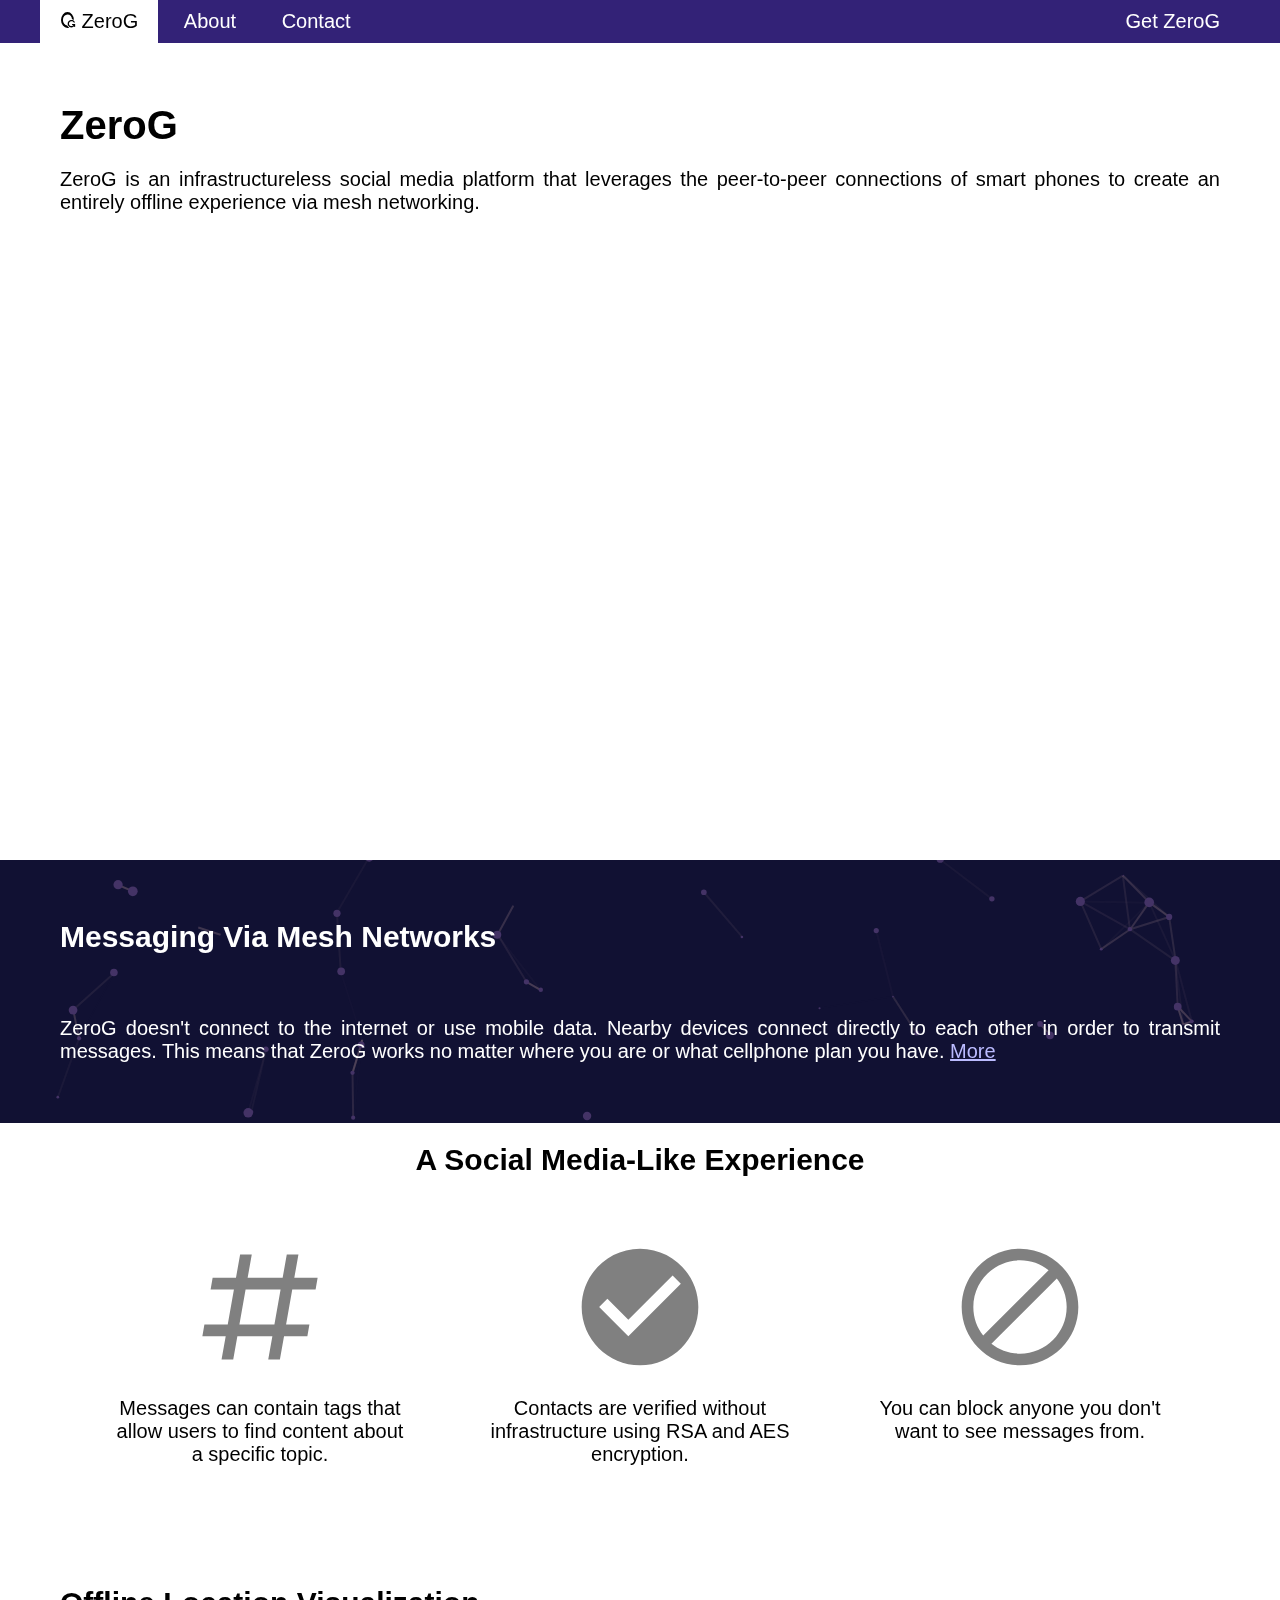
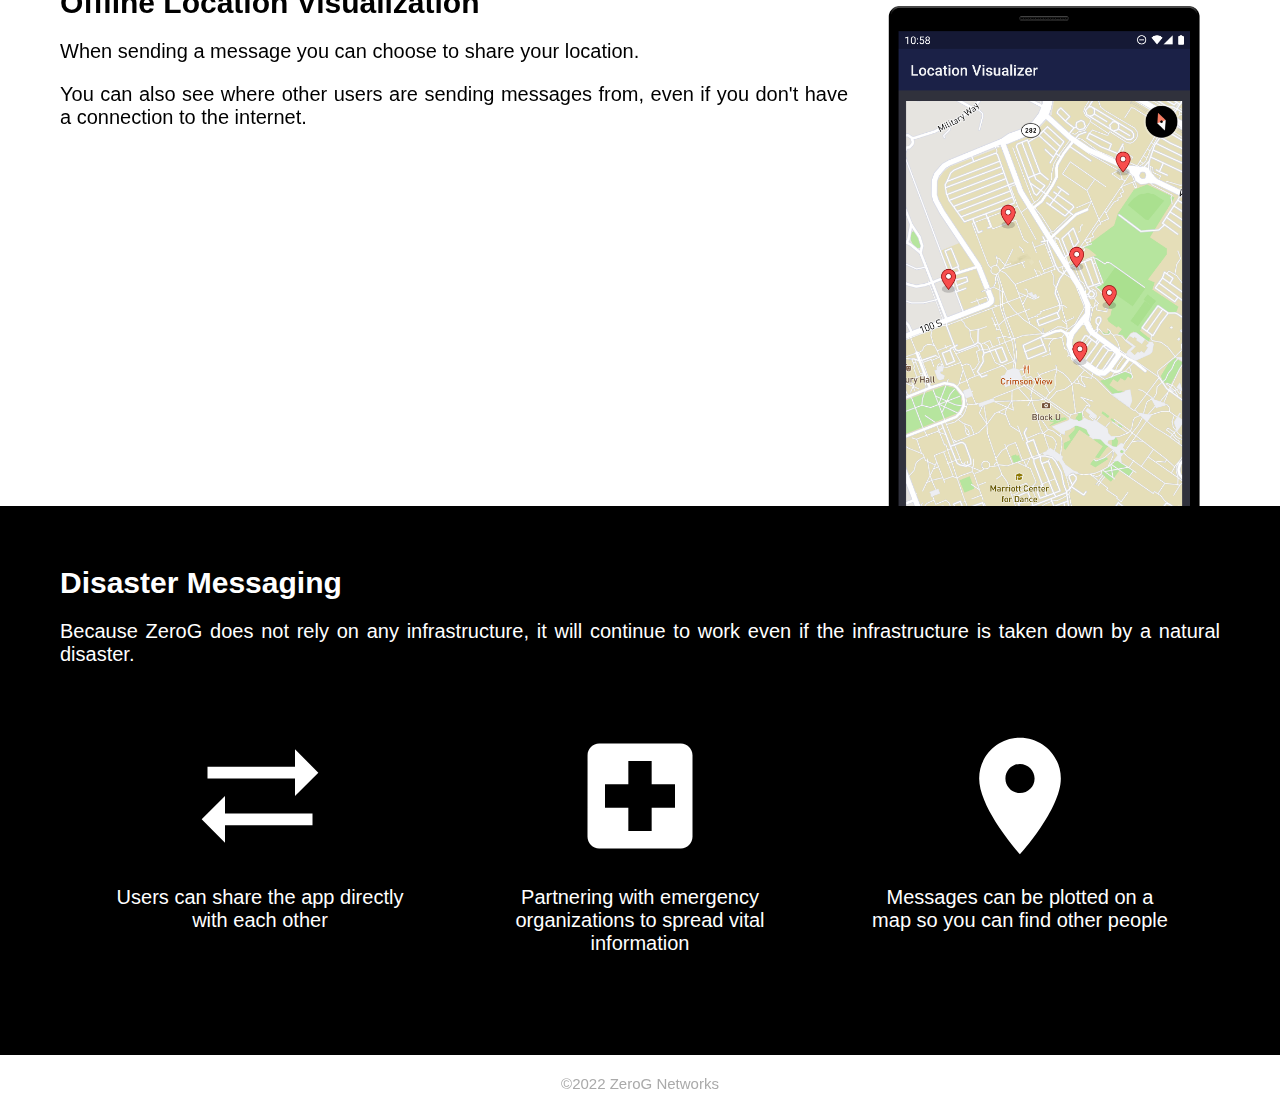
<file: index.html>
<!DOCTYPE html>
<html lang="en">

<head>
  <meta charset="utf-8" />
  <title>ZeroG: Infrastructureless Messaging</title>

  <meta name="description" content="ZeroG Networks: an adroid app for Infrastructureless Messaging">
  <meta name="viewport"
    content="width=device-width, initial-scale=1.0, minimum-scale=1.0, maximum-scale=1.0, user-scalable=no">

  <link rel="stylesheet" media="screen" href="css/general.css">
  <link rel="stylesheet" media="screen" href="css/header.css">
  <link rel="stylesheet" media="screen" href="css/main.css">
  <link rel="stylesheet" media="screen" href="css/side_by_side.css">
  <link rel="stylesheet" media="screen" href="css/particles.css">
  <link rel="stylesheet" media="screen" href="css/footer.css">

  <link rel="icon" type="image/png" href="favicon.png">
</head>

<body>
  <div id="header">
    <div id="nav" class="content">
      <ul class="left">
        <li><a href="index.html" class="current disable"><img src="images/simple_icon_black.svg" /> ZeroG</a></li>
        <li><a href="about.html">About</a></li>
        <li><a href="contact.html">Contact</a></li>
      </ul>

      <ul class="right">
        <li><a href="get_landing.html">Get ZeroG</a></li>
      </ul>
    </div>
  </div>

  <div id="main">
    <div class="section content">
      <h1>ZeroG</h1>
      <p>ZeroG is an infrastructureless social media platform that leverages the peer-to-peer connections of smart
        phones
        to create an entirely offline experience via mesh networking.</p>
    </div>

    <div class="section content" style="max-width: 900px">
      <div class="video yt">
        <iframe src="https://www.youtube.com/embed/QpBJmgVj8P4" frameborder="0"
          allow="accelerometer; autoplay; encrypted-media; gyroscope; picture-in-picture" allowfullscreen></iframe>
      </div>
    </div>

    <div class="background">
      <div id="particles-js"></div>

      <div class="section content" style="color: white">
        <h2>Messaging Via Mesh Networks</h2>
        <p>&nbsp;</p>
        <p>ZeroG doesn't connect to the internet or use mobile data. Nearby devices connect directly to each other in
          order to transmit messages. This means that ZeroG works no matter where you are or what cellphone plan you
          have. <a href="moreInfo.html#why_infrastructureless">More</a></p>
      </div>
    </div>

    <div class="section content">
      <h2 class="center-text">A Social Media-Like Experience</h2>

      <div class="side-by-side">
        <div class="element">
          <img src="images/icons/md_pound.svg" />
          <p>Messages can contain tags that allow users to find content about a specific topic.</p>
        </div>

        <div class="element">
          <img src="images/icons/verify.svg" />
          <p>Contacts are verified without infrastructure using RSA and AES encryption.</p>
        </div>

        <div class="element">
          <img src="images/icons/block.svg" />
          <p>You can block anyone you don't want to see messages from.</p>
        </div>
      </div>
    </div>

    <div class="section content">
      <img src="images/location-cropped.png" class="right inessential collide-bottom" />
      <h2>Offline Location Visualization</h2>
      <p>When sending a message you can choose to share your location.</p>
      <p>You can also see where other users are sending messages from, even if you don't have a connection to the
        internet.</p>
    </div>

    <div class="background image parallax"
      style="background-image: url('images/disaster-cropped.jpg'), url('images/disaster_lowres.jpg')">
      <div class="section content">
        <h2>Disaster Messaging</h2>
        <p>Because ZeroG does not rely on any infrastructure, it will continue to work even if the infrastructure is
          taken down by a natural disaster.</p>

        <div class="side-by-side">
          <div class="element">
            <img src="images/icons/share.svg" />
            <p>Users can share the app directly with each other</p>
          </div>

          <div class="element">
            <img src="images/icons/md_emergency.svg" />
            <p>Partnering with emergency organizations to spread vital information</p>
          </div>

          <div class="element">
            <img src="images/icons/location.svg" />
            <p>Messages can be plotted on a map so you can find other people</p>
          </div>
        </div>
      </div>
    </div>
  </div>

  <div id="footer" class="content">
    <p>&copy;2022 ZeroG Networks</P>
  </div>

  <script src="js/particles.js"></script>
  <script src="js/app.js"></script>
</body>

</html>
</file>
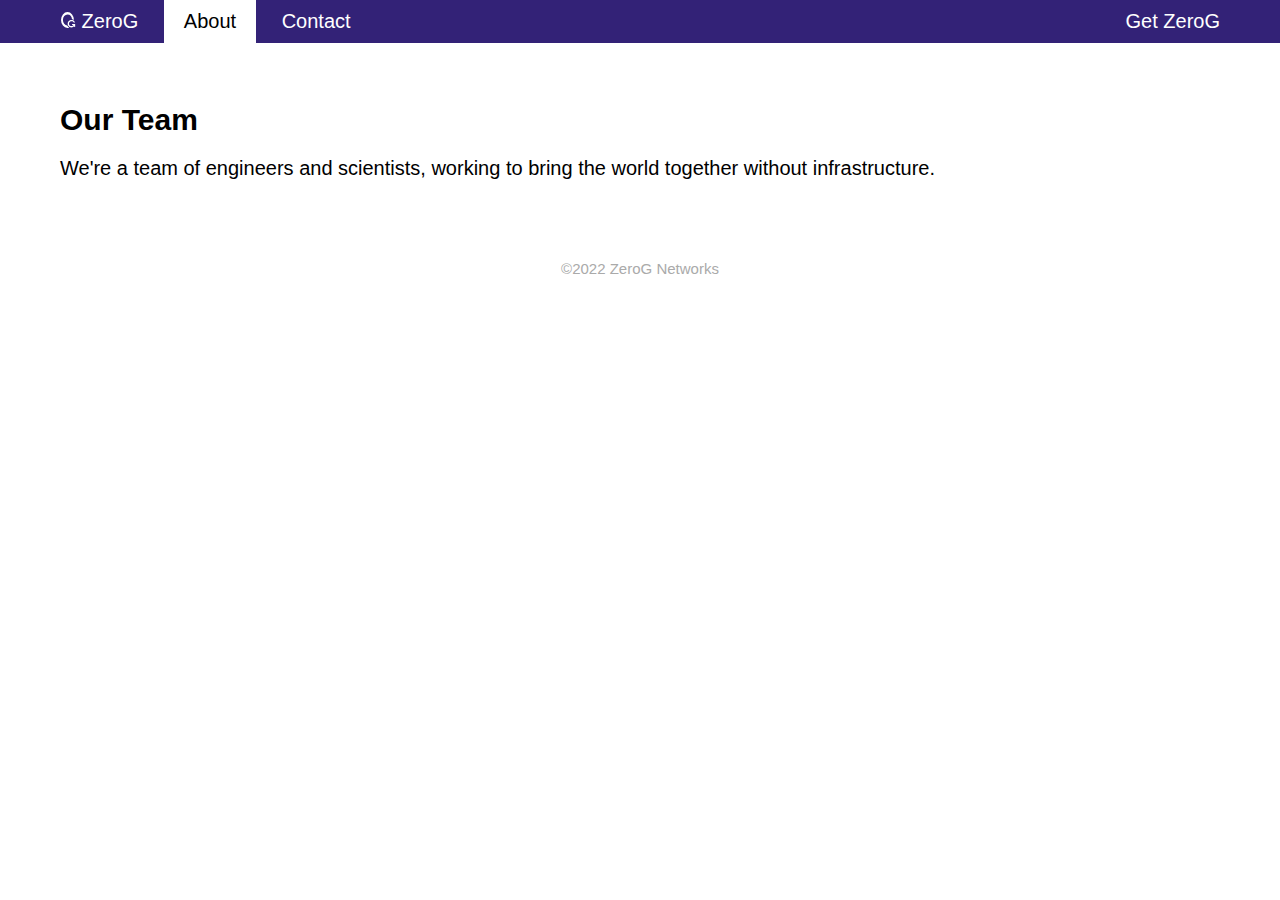
<file: about.html>
<!DOCTYPE html>
<html lang="en">

<head>
  <meta charset="utf-8" />
  <title>ZeroG | About</title>

  <meta name="description" content="About ZeroG Networks: an adroid app for Infrastructureless Messaging">
  <meta name="viewport"
    content="width=device-width, initial-scale=1.0, minimum-scale=1.0, maximum-scale=1.0, user-scalable=no">

  <link rel="stylesheet" media="screen" href="css/general.css">
  <link rel="stylesheet" media="screen" href="css/header.css">
  <link rel="stylesheet" media="screen" href="css/main.css">
  <link rel="stylesheet" media="screen" href="css/contact.css">
  <link rel="stylesheet" media="screen" href="css/particles.css">
  <link rel="stylesheet" media="screen" href="css/footer.css">

  <link rel="icon" type="image/png" href="favicon.png">
</head>

<body>
  <div id="header">
    <div id="nav" class="content">
      <ul class="left">
        <li><a href="index.html"><img src="images/simple_icon.svg" /> ZeroG</a></li>
        <li><a href="about.html" class="current disable">About</a></li>
        <li><a href="contact.html">Contact</a></li>
      </ul>

      <ul class="right">
        <li><a href="get_landing.html">Get ZeroG</a></li>
      </ul>
    </div>
  </div>

  <div id="main">
    <div class="section content">
      <h2>Our Team</h2>
      <p>We're a team of engineers and scientists, working to bring the world together without infrastructure.</p>
    </div>
    <script src="js/particles.js"></script>
    <script src="js/app.js"></script>
  </div>

  <div id="footer">
    <p>&copy;2022 ZeroG Networks</P>
  </div>
</body>

</html>
</file>
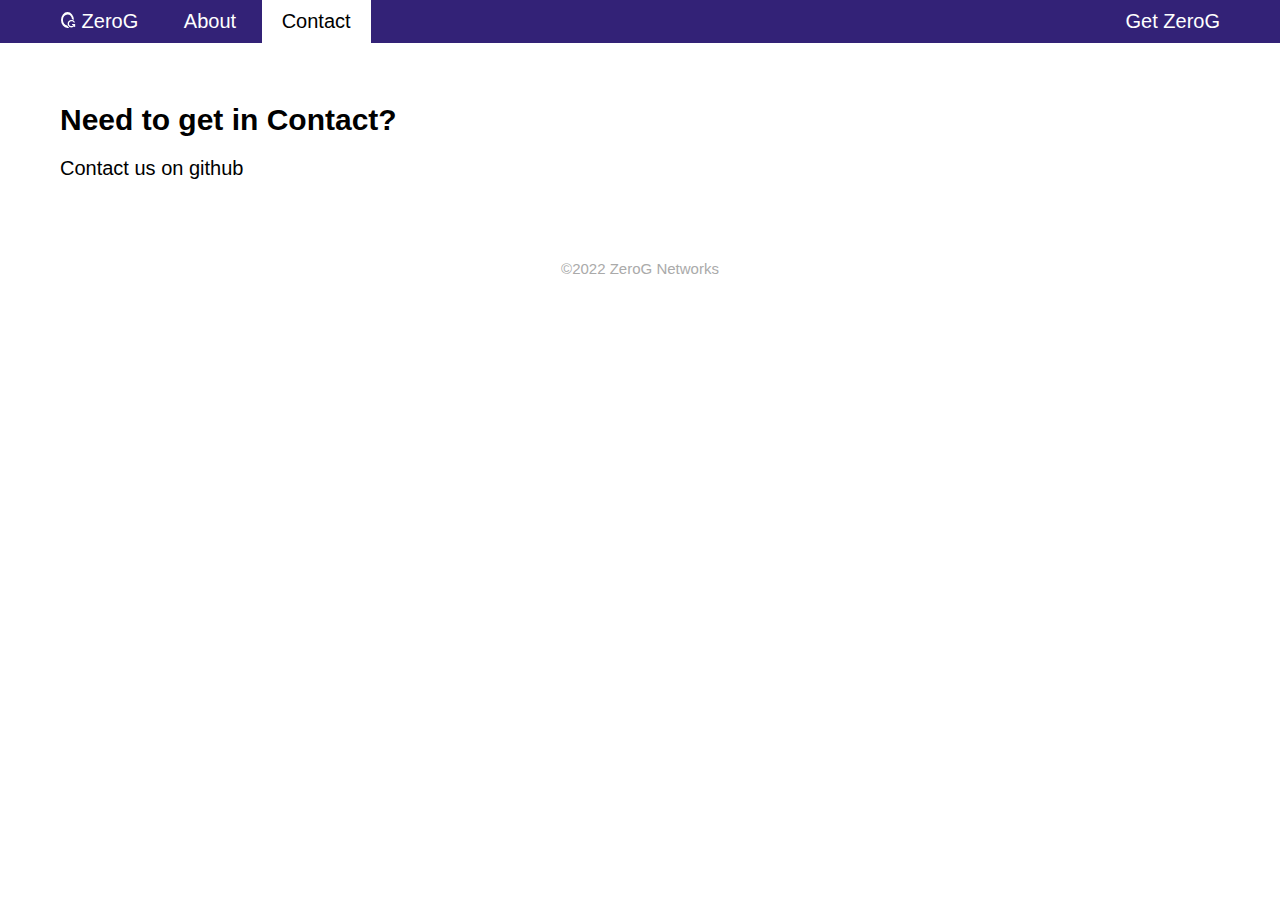
<file: contact.html>
<!DOCTYPE html>
<html lang="en">

<head>
  <meta charset="utf-8" />
  <title>ZeroG | Contact</title>

  <meta name="description" content="Contact ZeroG Networks: an adroid app for Infrastructureless Messaging">
  <meta name="viewport"
    content="width=device-width, initial-scale=1.0, minimum-scale=1.0, maximum-scale=1.0, user-scalable=no">

  <link rel="stylesheet" media="screen" href="css/general.css">
  <link rel="stylesheet" media="screen" href="css/header.css">
  <link rel="stylesheet" media="screen" href="css/main.css">
  <link rel="stylesheet" media="screen" href="css/footer.css">

  <link rel="icon" type="image/png" href="favicon.png">
</head>

<body>
  <div id="header">
    <div id="nav" class="content">
      <ul class="left">
        <li><a href="index.html"><img src="images/simple_icon.svg" /> ZeroG</a></li>
        <li><a href="about.html">About</a></li>
        <li><a href="contact.html" class="current disable">Contact</a></li>
      </ul>

      <ul class="right">
        <li><a href="get_landing.html">Get ZeroG</a></li>
      </ul>
    </div>
  </div>

  <div id="main">
    <div class="section content">
      <h2>Need to get in Contact?</h2>
      <p>Contact us on github</p>
    </div>
  </div>

  <div id="footer" class="content">
    <p>&copy;2022 ZeroG Networks</P>
  </div>
</body>

</html>
</file>
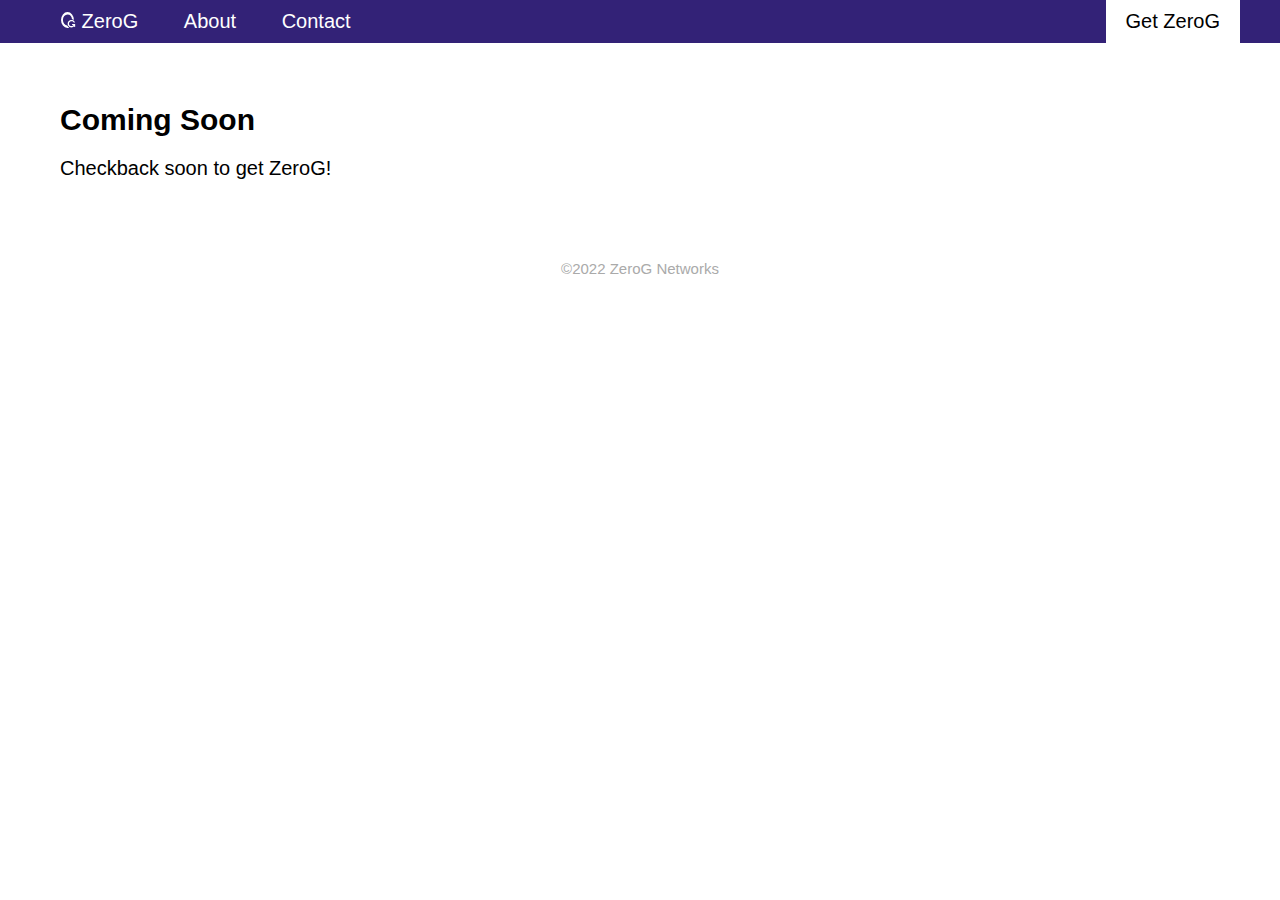
<file: get_landing.html>
<!DOCTYPE html>
<html lang="en">

<head>
  <meta charset="utf-8" />
  <title>ZeroG | Get ZeroG</title>

  <meta name="description" content="Download ZeroG Networks: an adroid app for Infrastructureless Messaging">
  <meta name="viewport"
    content="width=device-width, initial-scale=1.0, minimum-scale=1.0, maximum-scale=1.0, user-scalable=no">

  <link rel="stylesheet" media="screen" href="css/general.css">
  <link rel="stylesheet" media="screen" href="css/header.css">
  <link rel="stylesheet" media="screen" href="css/main.css">
  <link rel="stylesheet" media="screen" href="css/footer.css">

  <link rel="icon" type="image/png" href="favicon.png">
</head>

<body>
  <div id="header">
    <div id="nav" class="content">
      <ul class="left">
        <li><a href="index.html"><img src="images/simple_icon.svg" /> ZeroG</a></li>
        <li><a href="about.html">About</a></li>
        <li><a href="contact.html">Contact</a></li>
      </ul>

      <ul class="right">
        <li><a href="get_landing.html" class="current disable">Get ZeroG</a></li>
      </ul>
    </div>
  </div>

  <div id="main">
    <div class="section content">
      <h2>Coming Soon</h2>
      <p>Checkback soon to get ZeroG!</p>
    </div>
  </div>

  <div id="footer" class="content">
    <p>&copy;2022 ZeroG Networks</P>
  </div>
</body>

</html>
</file>
<file: css/general.css>
* {
  box-sizing: border-box;

  padding: 0;
  margin: 0;
}

html, body {
    width: 100%;
    height: 100%;

    font-size: 20px;
    font-family: Tahoma, Geneva, sans-serif;
}

@media only screen and (max-width: 800px) {
  html, body {
      font-size: 15px;
  }
}

a.disable {
  pointer-events: none;
  cursor: default;
}

img {
  /* Allows for loading a low res image as a background. */
  background-position: center center;
  background-size: 100% 100%;

  border: none;
}

.content {
  max-width: 1200px;
  margin: auto;
}

.left {
  float: left;
}

.right {
  float: right;
}

.center-text {
  text-align: center;
}

@media only screen and (max-width: 500px) {
  .inessential {
    display: none;
  }
}
</file>
<file: css/header.css>
#header {
  background-color: #332277;
}

#nav::after {
  display: block;
  content: "";
  clear: both;
}

#nav ul {
  list-style: none;
}

#nav ul li {
  display: inline-block;
}

#nav a {
  display: inline-block;
  padding: 0.5em 1em;

  color: #FFFFFF;
  text-decoration: none;
}

#nav a img {
  display: inline;
  max-height: 0.8em;
  vertical-align: baseline;
}

#nav a.current {
  color: #000000;
  background-color: #FFFFFF;
}

#nav a:not(.current):hover {
  background-color: #6644BB;
}
</file>
<file: css/main.css>
#main .section > p {
  text-align: justify;
}

#main .section > p ~ h2,
#main .section > p ~ h3 {
  margin-top: 2rem;
}

#main .background a {
  color: #BBBBFF;
}

#main .background a:hover {
  color: #EECCFF;
}

#main .section {
  padding: 2rem 0rem;
}

#main .section:not(.background) ~ .section {
  padding-top: 0;
}

#main .section:after {
    display: block;
    content: "";
    clear: both;
}

#main .section > * {
  margin: 1rem;
}

#main .description {
  color:grey;
  font-size: medium;
}

#main img.left,
#main img.right {
  max-width: 33%;
  max-height: 500px;

  margin: 1rem;
}

#main img.collide-bottom{
  margin-bottom: -2rem;
}

#main div.video.yt {
  position: relative;

  height: 0;
  padding-bottom: 56.25%;
}

#main .video.yt > iframe {
  position: absolute;
  top: 0;
  left: 0;

  width: 100%;
  height: 100%;
}

#main .background {
  position: relative;
}

#main .background.image {
  background-position: center center, center center;
  background-size: cover, cover;

  color: #FFFFFF;
  background-color: #000000;
}

#main .background.image.parallax {
  background-attachment: fixed, fixed;
}


#main ul.document-list {
  list-style: none;
  text-align: center;
}

#main ul.document-list > li {
  display: inline-block;
}

#main ul.document-list a.button {
  padding: 0.5em 2em;
  color: #FFFFFF;
  background-color: #442299;
  text-decoration: none;

  transition: background-color 0.2s;
}

#main ul.document-list a.button:hover {
  background-color: #6644BB;
}
</file>
<file: css/side_by_side.css>
.side-by-side .element {
  width: 300px;
  margin: 2rem;
}

.side-by-side .element img {
  display: block;

  width: 7em;
  max-width: none;
  height: 7em;
  max-height: none;

  margin-bottom: 1rem;
  margin-left: auto;
  margin-right: auto;
}

.side-by-side .element p {
  text-align: center;
}

.side-by-side {
  display: flex;
  flex-wrap: wrap;
  justify-content: center;
}
</file>
<file: css/particles.css>
#particles-js {
  position: absolute;

  width: 100%;
  height: 100%;

  color: #FFFFFF;
  background-color: #111133;

  z-index: -1;
}
</file>
<file: css/footer.css>
#footer {
  text-align: center;
  padding: 1rem;
  color: #AAAAAA;
  font-size: 0.75rem;
}
</file>
<file: css/contact.css>
#contacts {
  display: flex;
  flex-wrap: wrap;
  justify-content: center;
}

#contacts a {
  color: #FFFFFF;
  text-decoration: none;

  text-align: center;
}
</file>
